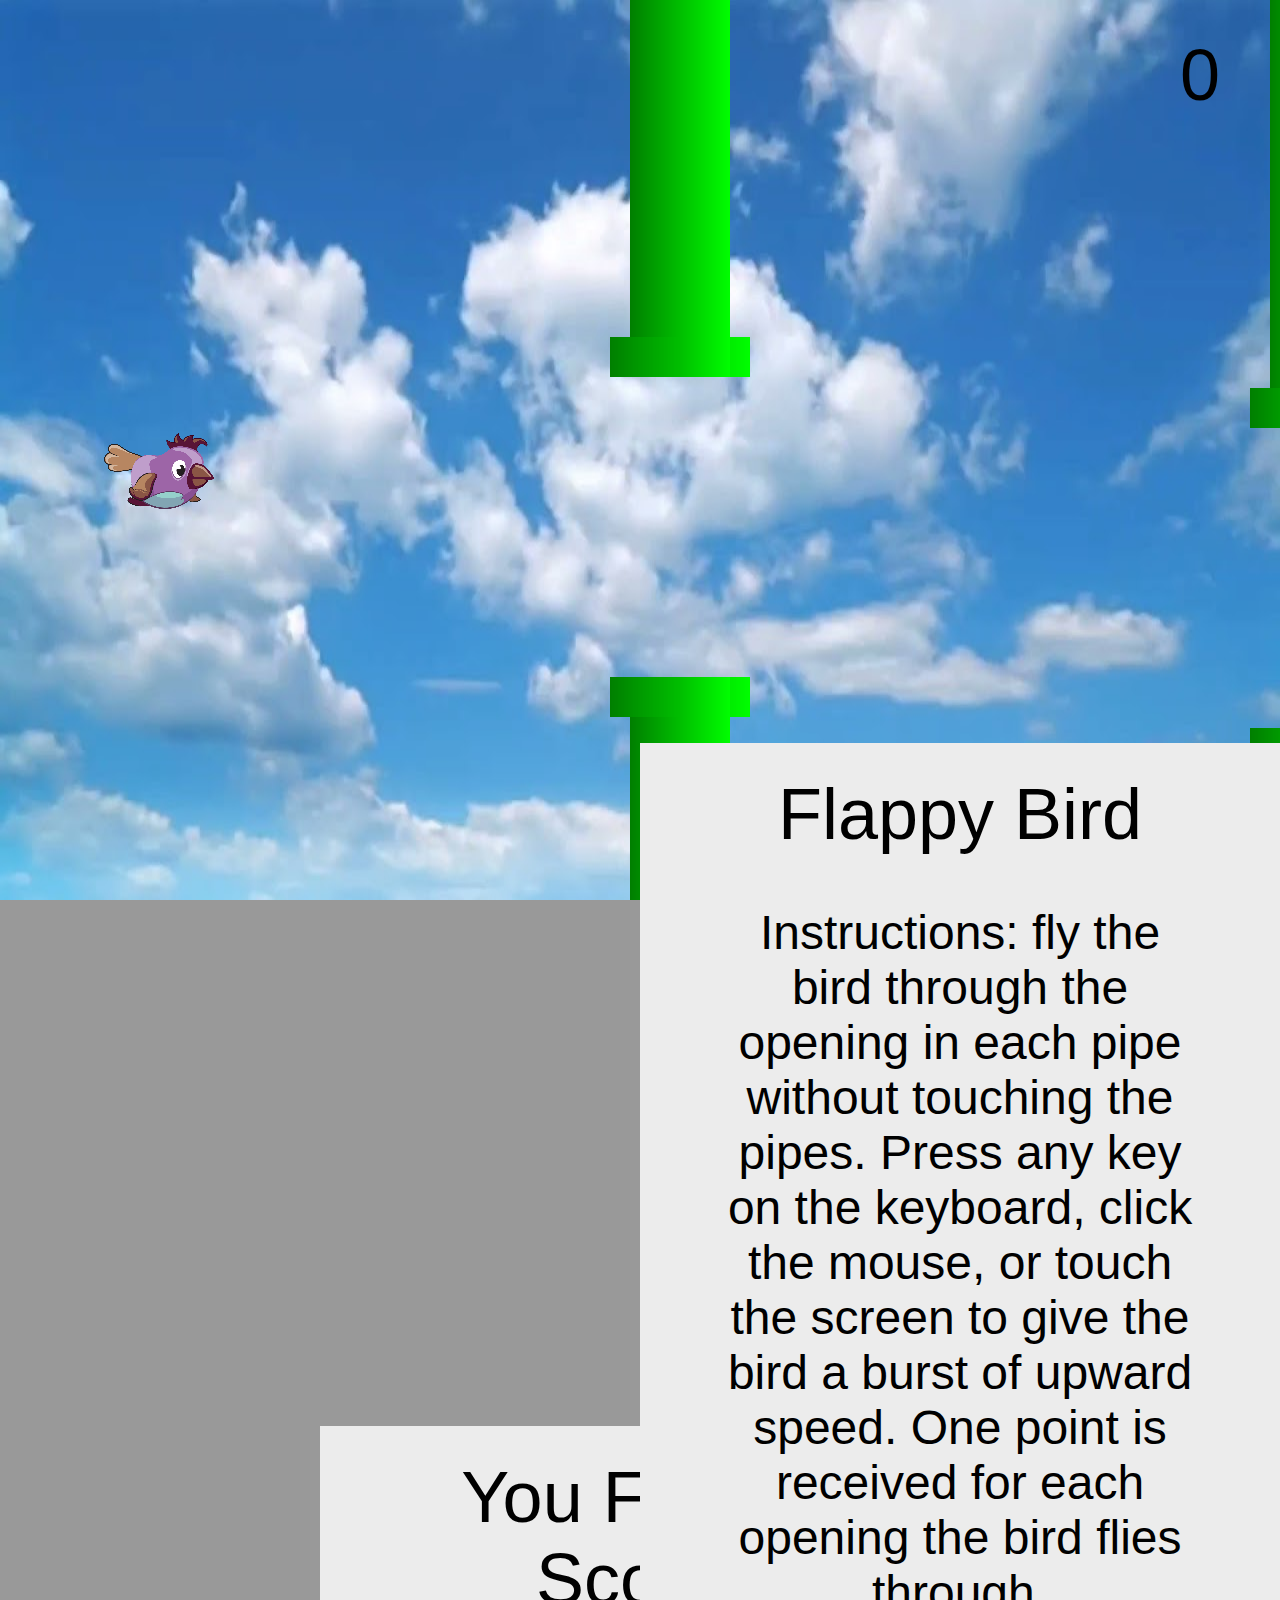
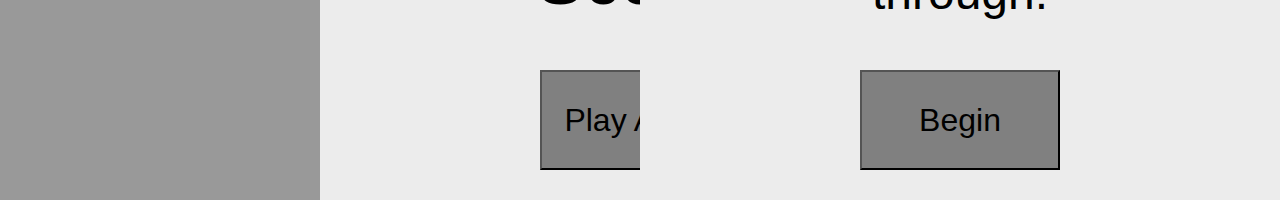
<file: index.html>
<!DOCTYPE html>
<html>
    <head>
        <title>Flappy Bird</title>
        <script src = "image-manager.min.js"></script>
        <script src = "main.js"></script>
        <script src = "pipes.js"></script>
        <script src = "bird.js"></script>
        <link rel = "stylesheet" href = "styles.css"></link>
    </head>
    <body>
        <canvas id = "canvas" width = 640 height = 480>Your browser does not support canvas.</canvas>
        <div id = "author">Eric and Jake Kugel 2022</div>
        <div id = "popup">
            <div id = "scoreText">You Failed! Score:</div>
            <div id = "score"></div>
            <button id = "playagain">Play Again</button>
        </div>
        <div id = "intro">
            <div id = "introTitle">Flappy Bird</div>
            <div id = "introInstr">Instructions: fly the bird through the opening in each pipe without touching the pipes.  Press any key on the keyboard, click the mouse, or touch the screen to give the bird a burst of upward speed.  One point is received for each opening the bird flies through.</div>
            <button id = "introBegin">Begin</button>
        </div>
    </body>
</html>
</file>
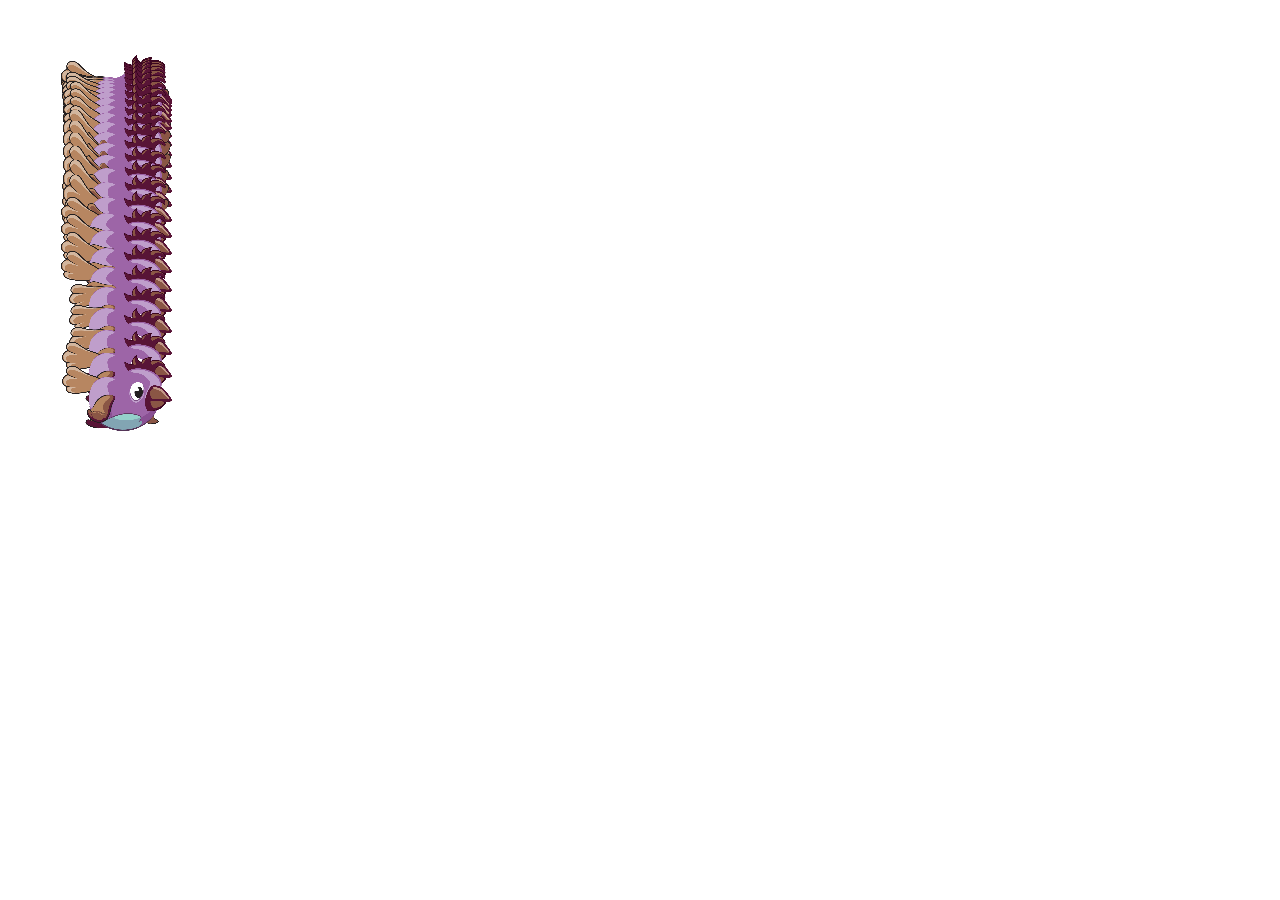
<file: testbird.html>
<html>
<head>
</head>
<body>
    <canvas id="myCanvas" width = 640 height = 480>
    </canvas>
    <script src="bird.js"></script>
    <script>
        let canvas = document.getElementById("myCanvas");
        let ctx = canvas.getContext("2d");

        let image = new Image();

        image.onload = function() {
            createImageBitmap(image)
                .then(function(bitmap) {
                    const bird = new Bird(bitmap, 50, 200, ctx);
                    bird.draw(0);

                    let second = -1;
                    function repeatOften(time) {
                        if (second === -1) {
                            second = Math.floor(time / 1000);
                        } else {
                            if (Math.floor(time / 1000) > second) {
                                second = Math.floor(time / 1000);
                                bird.flap(time);
                            }
                        }

                        bird.draw(time);
                        requestAnimationFrame(repeatOften);
                    }
                    requestAnimationFrame(repeatOften);
                })
        };

        image.src = 'lib/bird.png';
    </script>
</body>
</html>
</file>
<file: styles.css>
body {
    background-color: #999999;
    margin: 0;
    overflow: hidden;
}

canvas {
    position: absolute;
    left: 50%;
    top: 50%;
    transform: translate(-50%, -50%);
}

#author {
    position: absolute;
    right: 20px;
    bottom: 20px;
}

@keyframes in {
    from {
        left: 50%;
        bottom: -100%;
    } to {
        left: 50%;
        bottom: 50%;
        transform: translate(-50%, 50%);
    }
}

#popup {
    padding: 30px;
    background-color: rgb(236, 236, 236);
    font-family: sans-serif;
    text-align: center;
    position: absolute;
    left: 50%;
    bottom: -100%;
    transform: translate(-50%, -0);
}

#intro {
    padding: 30px;
    background-color: rgb(236, 236, 236);
    font-family: sans-serif;
    text-align: center;
    position: absolute;
    left: 50%;
    bottom: -100%;
}

#introTitle {
    font-size: 72px;
}

#introInstr {
    margin: 50px;
    font-size: 48px;
}

#introBegin {
    width: 200px;
    height: 100px;
    background-color: gray;
    font-size: 32px;
}

.show {
    animation-name: in;
    animation-duration: 1s;
    animation-fill-mode: forwards;
}

.hide {
    display:none;
}

#scoreText {
    font-size: 72px;
}

#score {
    margin: 50px;
    font-size: 240px;
}

#playagain {
    width: 200px;
    height: 100px;
    background-color: gray;
    font-size: 32px;
}
</file>
